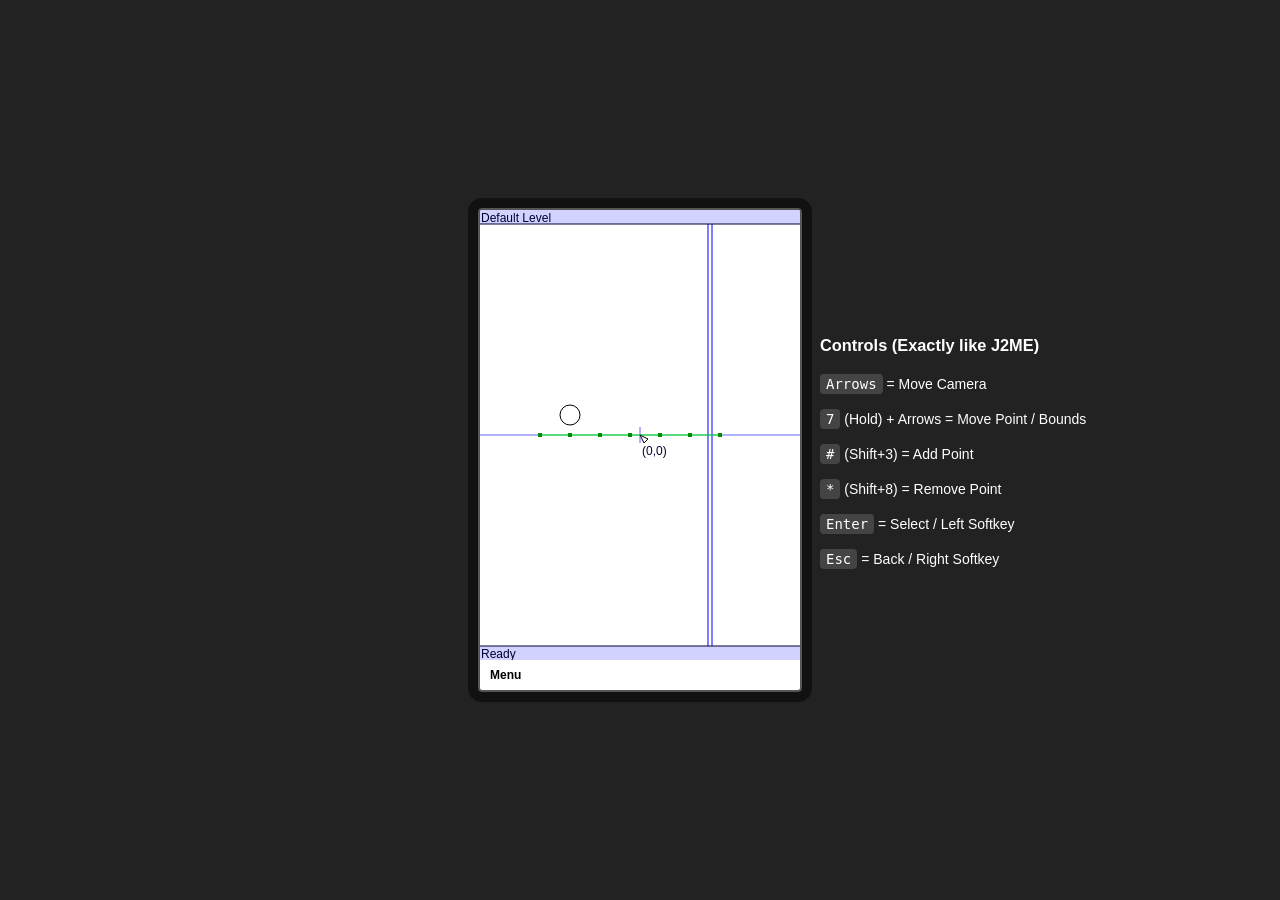
<file: index.html>
<!DOCTYPE html>
<html lang="en">
<head>
    <meta charset="UTF-8">
    <meta name="viewport" content="width=device-width, initial-scale=1.0, maximum-scale=1.0, user-scalable=no">
    <title>Gravity Editor</title>
    <style>
        body, html {
            margin: 0; padding: 0; width: 100%; height: 100%;
            background-color: #222; font-family: sans-serif;
            display: flex; justify-content: center; align-items: center; overflow: hidden;
        }
        /* Mobile Screen Emulator */
        #device {
            width: 320px; height: 480px; background: #fff; position: relative;
            border: 2px solid #555; outline: 10px solid #111; border-radius: 4px;
            display: flex; flex-direction: column; overflow: hidden;
        }
        /* J2ME Displayable */
        #lcdui { display: none; flex-direction: column; height: 100%; background: #eee; }
        #lcdui-title { background: #d2d2ff; color: #000037; padding: 4px 6px; font-weight: bold; border-bottom: 1px solid #000037; font-size: 14px; }
        #lcdui-content { flex: 1; overflow-y: auto; padding: 4px; font-size: 14px; }
        
        /* J2ME Controls styles */
        .list-item { padding: 6px; cursor: pointer; border-bottom: 1px solid #ccc; }
        .list-item.selected { background: #000080; color: #fff; }
        .form-label { font-size: 12px; color: #333; margin-top: 6px; display: block; }
        input[type="text"] { width: 90%; padding: 4px; font-size: 14px; border: 1px solid #888; margin-bottom: 6px; }
        .choice-group { margin-bottom: 10px; }
        .choice-item { display: flex; align-items: center; padding: 4px 0; }
        .choice-item input { margin-right: 8px; }

        /* J2ME Command Menu Overlay */
        #cmd-menu {
            display: none; position: absolute; bottom: 30px; left: 5px; width: 150px;
            background: #fff; border: 1px solid #000; box-shadow: 2px 2px 5px rgba(0,0,0,0.5); z-index: 100;
        }
        .cmd-item { padding: 6px 10px; font-size: 14px; cursor: pointer; color: #000; }
        .cmd-item.selected { background: #000080; color: #fff; }

        /* Softkeys */
        #softkeys, #canvas-softkeys {
            display: flex; justify-content: space-between; align-items: center;
            background: #ccc; border-top: 1px solid #999; height: 30px; padding: 0 10px;
            font-size: 12px; font-weight: bold; color: #000;
        }
        #canvas-softkeys { position: absolute; bottom: 0; width: 100%; box-sizing: border-box; background: transparent; border: none; }
        .softkey { cursor: pointer; text-shadow: 1px 1px 0px #fff; pointer-events: auto; }
        
        /* Game Canvas */
        #game { display: block; width: 100%; height: calc(100% - 30px); }
        
        /* File Input (Hidden) */
        #fileLoad { display: none; }
        
        /* Helper hints for PC users */
        #hints { position: absolute; left: calc(50% + 180px); color: #fff; max-width: 300px; font-size: 14px; line-height: 1.5; }
        kbd { background: #444; padding: 2px 6px; border-radius: 4px; }
    </style>
</head>
<body>
    <div id="device">
        <!-- Canvas View -->
        <canvas id="game"></canvas>
        <div id="canvas-softkeys">
            <div id="c-sk-left" class="softkey">Menu</div>
            <div id="c-sk-right" class="softkey"></div>
        </div>

        <!-- UI View (Forms/Lists) -->
        <div id="lcdui">
            <div id="lcdui-title">Title</div>
            <div id="lcdui-content"></div>
            <div id="softkeys">
                <div id="sk-left" class="softkey"></div>
                <div id="sk-right" class="softkey"></div>
            </div>
        </div>

        <!-- Command Menu View -->
        <div id="cmd-menu">
            <div id="cmd-list"></div>
        </div>
    </div>

    <input type="file" id="fileLoad" accept=".mrg">

    <div id="hints">
        <h3>Controls (Exactly like J2ME)</h3>
        <p><kbd>Arrows</kbd> = Move Camera</p>
        <p><kbd>7</kbd> (Hold) + Arrows = Move Point / Bounds</p>
        <p><kbd>#</kbd> (Shift+3) = Add Point</p>
        <p><kbd>*</kbd> (Shift+8) = Remove Point</p>
        <p><kbd>Enter</kbd> = Select / Left Softkey</p>
        <p><kbd>Esc</kbd> = Back / Right Softkey</p>
    </div>

    <script src="app.js"></script>
</body>
</html>
</file>
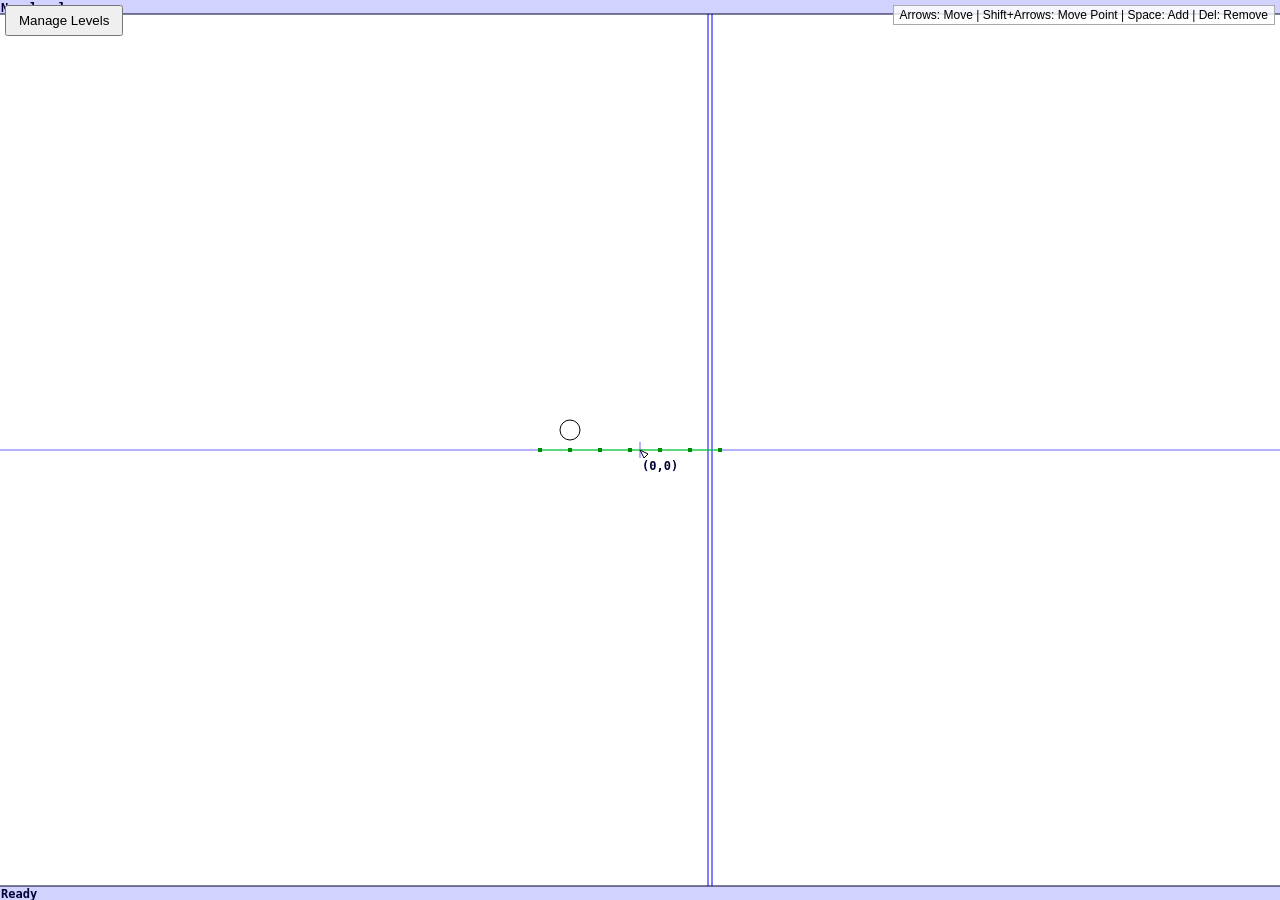
<file: web/level_editor/index.html>
<!DOCTYPE html>
<html lang="en">
<head>
    <meta charset="UTF-8">
    <meta name="viewport" content="width=device-width, initial-scale=1.0, maximum-scale=1.0, user-scalable=no">
    <title>Gravity Editor Web</title>
    <link rel="stylesheet" href="style.css">
</head>
<body>
    <canvas id="gameCanvas"></canvas>
    
    <div id="hud">
        <button id="btnMenu">Manage Levels</button>
        <div id="controlsHelp">Arrows: Move | Shift+Arrows: Move Point | Space: Add | Del: Remove</div>
    </div>

    <!-- Main Manager Menu -->
    <div id="menuOverlay" class="modal" style="display: none;">
        <div class="modal-content">
            <h2>Manage Levels</h2>
            <div class="flex-row">
                <select id="selLeague" size="3">
                    <option value="0" selected>Easy</option>
                    <option value="1">Medium</option>
                    <option value="2">Pro</option>
                </select>
                <select id="selLevel" size="8"></select>
            </div>
            <div class="toolbar">
                <button id="btnMoveUp">Move Up</button>
                <button id="btnMoveDown">Move Down</button>
                <button id="btnCopy">Copy</button>
                <button id="btnPaste">Paste</button>
                <button id="btnNew">Create New</button>
                <button id="btnRemove">Remove</button>
                <button id="btnProp">Properties</button>
            </div>
            <div class="toolbar split-top">
                <input type="file" id="fileLoad" accept=".mrg" style="display: none;">
                <button onclick="document.getElementById('fileLoad').click()">Load .mrg</button>
                <button id="btnSave">Save .mrg</button>
                <button id="btnCloseMenu" class="primary">Close</button>
            </div>
        </div>
    </div>

    <!-- Properties Menu -->
    <div id="propOverlay" class="modal" style="display: none;">
        <div class="modal-content">
            <h2>Level Properties</h2>
            <label>Name:</label>
            <input type="text" id="inpLevelName" maxlength="32">
            <div class="toolbar split-top">
                <button id="btnPropOk" class="primary">OK</button>
                <button id="btnPropCancel">Cancel</button>
            </div>
        </div>
    </div>

    <script src="app.js"></script>
</body>
</html>
</file>
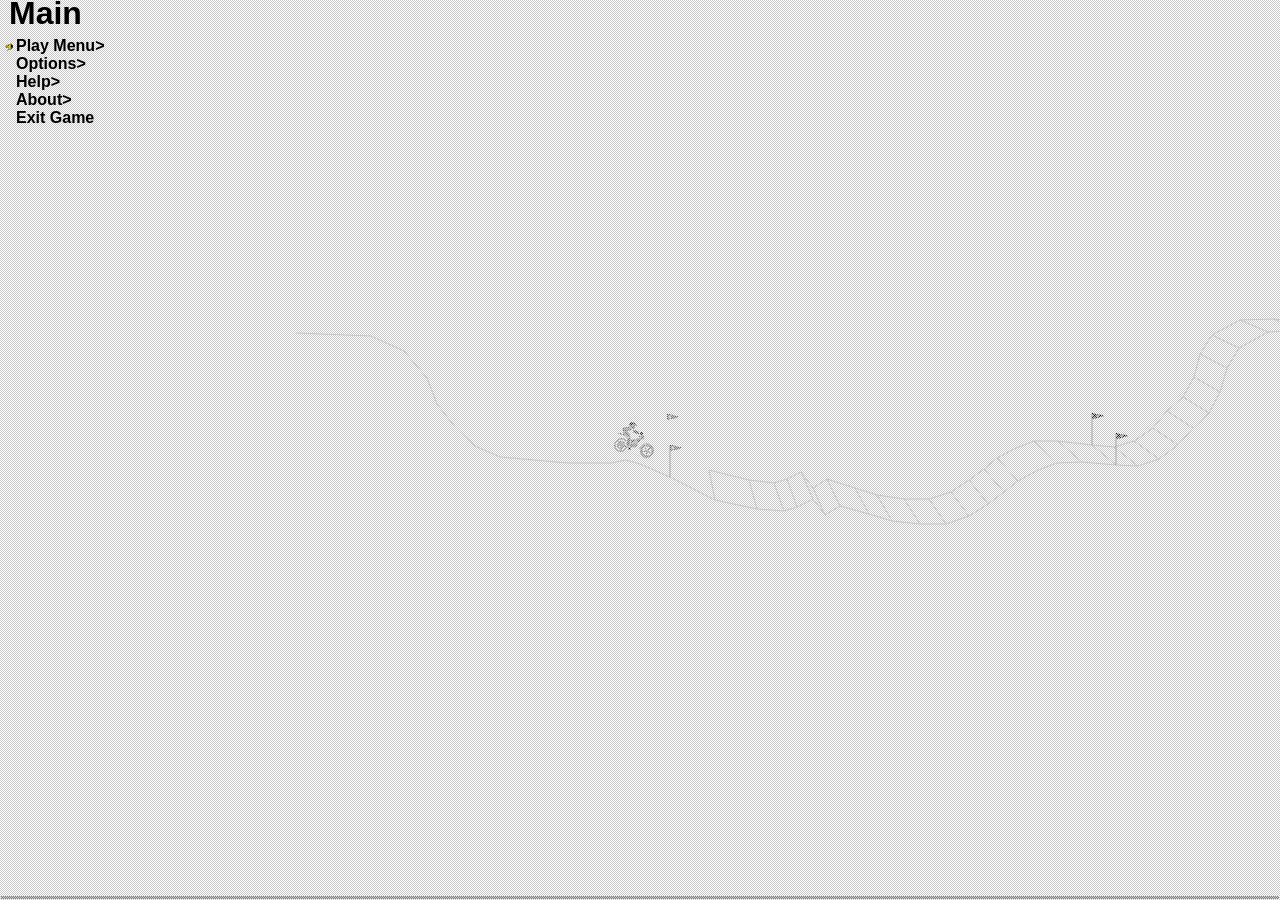
<file: web/source/compiles/index.html>
<!doctype html>
<html lang="en">
  <head>
    <meta charset="UTF-8" />
    <meta name="viewport" content="width=device-width, initial-scale=1.0" />
    <meta name="description" content="Legendary Gravity Defied mototrial racing game - web browser port" />
    <meta name="keywords" content="gravity-defied, game, mototrial, racing, browser-game, typescript, vite, canvas, web-game, retro-game, j2me-port" />
    <title>Gravity Defied</title>

    <link rel="stylesheet" href="assets/index-CERJAYth.css">
  </head>
  <body>
    <div id="root"></div>
     <script src="assets/index-BfkDSVy5.js"></script>
     </body>
</html>
</file>
<file: web/level_editor/style.css>
body, html {
    margin: 0; padding: 0; width: 100%; height: 100%;
    background-color: #fff; font-family: sans-serif; overflow: hidden;
}
canvas {
    display: block; width: 100%; height: 100%;
}
#hud {
    position: absolute; top: 0; left: 0; width: 100%; padding: 5px; box-sizing: border-box;
    display: flex; justify-content: space-between; align-items: flex-start; pointer-events: none;
}
#btnMenu { pointer-events: auto; padding: 6px 12px; cursor: pointer; }
#controlsHelp { background: rgba(255,255,255,0.8); padding: 2px 6px; font-size: 12px; border: 1px solid #aaa; }

.modal {
    position: absolute; top: 0; left: 0; width: 100%; height: 100%;
    background: rgba(0,0,0,0.5); display: flex; align-items: center; justify-content: center;
    pointer-events: auto; z-index: 100;
}
.modal-content {
    background: #eee; border: 2px solid #000037; border-radius: 4px; padding: 15px; width: 400px; max-width: 90%;
}
.modal-content h2 { margin-top: 0; font-size: 18px; color: #000037; border-bottom: 1px solid #aaa; padding-bottom: 5px; }
.flex-row { display: flex; gap: 10px; margin-bottom: 10px; }
.flex-row select { width: 50%; padding: 5px; }
.toolbar { display: flex; flex-wrap: wrap; gap: 5px; }
.toolbar button { flex: 1; min-width: 80px; padding: 5px; cursor: pointer; }
.split-top { margin-top: 15px; border-top: 1px solid #ccc; padding-top: 10px; }
.primary { font-weight: bold; background-color: #d2d2ff; }
</file>
<file: web/source/compiles/assets/index-CERJAYth.css>
:root{color:#0f0e09;background:radial-gradient(circle at top,#f1d78d,#e1c26e 22%,#ae8e49 54%,#5b4623);font-family:Trebuchet MS,Segoe UI,sans-serif;font-synthesis:none;text-rendering:geometricPrecision;-webkit-font-smoothing:antialiased;-moz-osx-font-smoothing:grayscale}*{box-sizing:border-box}html,body{margin:0;width:100%;height:100%;overflow:hidden}body{width:100vw;height:100vh}#root{width:100%;height:100%}.app-root{width:100%;height:100%;display:flex;align-items:stretch;justify-content:stretch}.game-canvas{width:100%;height:100%;max-width:none;max-height:none;display:block;image-rendering:pixelated;background:#fff;touch-action:none}.error-view{width:min(100%,760px);padding:20px 24px;white-space:pre-wrap;color:#fff6dc;background:#1f1007e0;border:2px solid rgba(255,235,183,.65);box-shadow:0 18px 48px #00000047}
</file>
